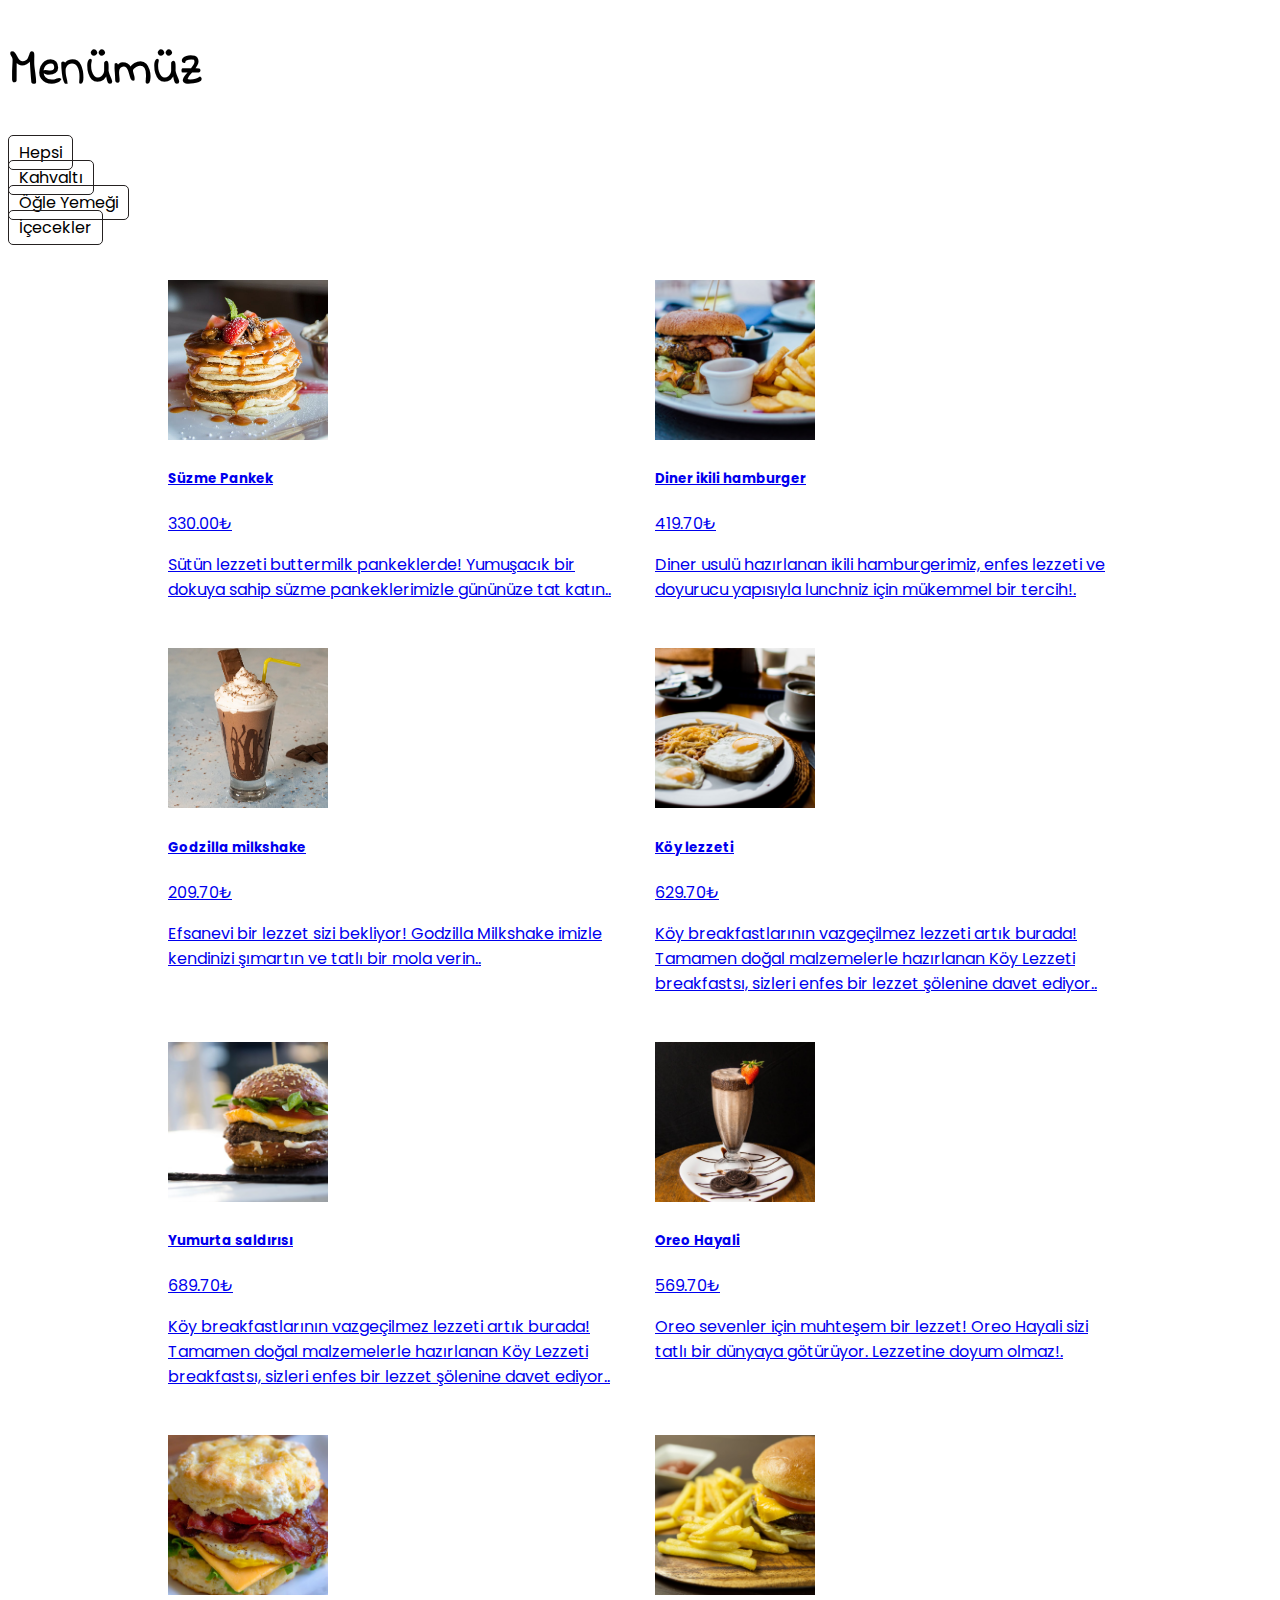
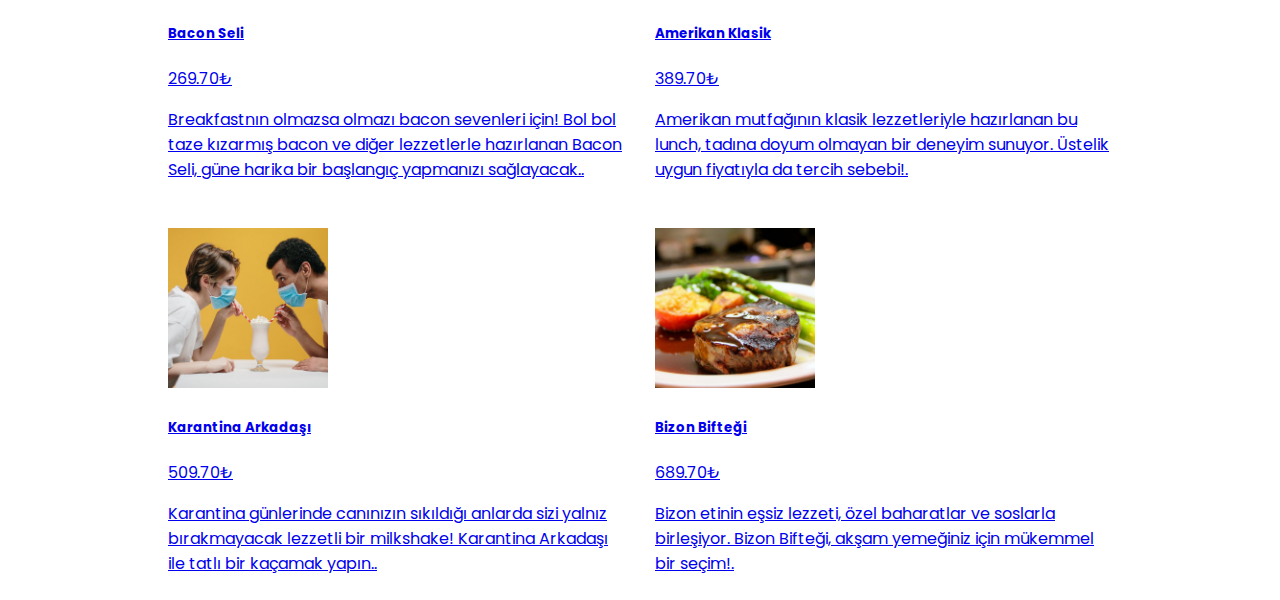
<file: index.html>
<!DOCTYPE html>
<html lang="en">

<head>
    <meta charset="UTF-8">
    <meta name="viewport" content="width=device-width, initial-scale=1.0">
    <title>QR Menu</title>
    <link rel="stylesheet" href="style.css">

    <link href="https://cdn.jsdelivr.net/npm/bootstrap@5.3.6/dist/css/bootstrap.min.css" rel="stylesheet"
        integrity="sha384-4Q6Gf2aSP4eDXB8Miphtr37CMZZQ5oXLH2yaXMJ2w8e2ZtHTl7GptT4jmndRuHDT" crossorigin="anonymous">
</head>

<body>

    <h1 class="heading text-center mt-5 fw-bold">Menümüz</h1>

    <div id="buttons" class="d-flex align-items-center justify-content-center mt-3 gap-3">
        <div>
            <label for="all">Hepsi</label>
            <input type="radio" id="all" name="category">
        </div>
        <div>
            <label for="Breakfast">Kahvaltı</label>
            <input type="radio" id="Breakfast" name="category">
        </div>
        <div>
            <label for="Lunch">Öğle Yemeği</label>
            <input type="radio" id="Lunch" name="category">
        </div>
        <div>
            <label for="Shakes">İçecekler</label>
            <input type="radio" id="Shakes" name="category">
        </div>
    </div>


    <div id="menu-list" class="mb-4">
        <!-- <div id="card" class="d-flex flex-column flex-md-row text-dark gap-3">
            <img class="rounded img-fluid shadow" src="images/item-1.jpeg" alt="">

            <div>
                <div class="d-flex justify-content-between">
                    <h5>Süzme Pankek</h5>
                    <p class="fw-bold text-success">550.00₺</p>
                </div>

                <p class="lead">Lorem ipsum dolor sit amet consectetur adipisicing elit. Voluptatibus mollitia, ab ad
                    ipsam
                    explicabo, blanditiis asperiores minus obcaecati nulla laborum distinctio eaque esse, consequatur
                    nihil quae officia exercitationem aperiam eos!</p>

            </div>
        </div>
         -->


    </div>


    <script src="js/main.js" type="module"></script>
</body>

</html>
</file>
<file: style.css>
@import url("https://fonts.googleapis.com/css2?family=Indie+Flower&family=Poppins:ital,wght@0,100;0,200;0,300;0,400;0,500;0,600;0,700;0,800;0,900;1,100;1,200;1,300;1,400;1,500;1,600;1,700;1,800;1,900&display=swap");

body {
  font-family: "Poppins", serif;
}
.heading {
  font-family: "Indie Flower", serif;
  font-size: 50px;
}

#buttons label{
padding: 5px 10px;
border: 1px solid rgb(37, 33, 33);
border-radius: 5px;
cursor: pointer;
transition: all 0.5s ease;
}

#buttons input{
    display: none;
}

#buttons label:hover{
    background-color: black;
    color: white;
}

div:has(input:checked)>label{
    background-color: black;
    color: white;
}

#card img{
    width: 160px;
    height: 160px;
    object-fit: cover;

}

#menu-list{
    display: grid;
    grid-template-columns: repeat(auto-fill,minmax(400px,1fr));
    padding: 40px 160px 0;
    gap: 30px;
}

@media (max-width: 767.98px) {
  #menu-list {
    padding: 20px 50px 0;
    grid-template-columns: 1fr; /* Tek sütun yap */
    gap: 20px;
  }

  #card img {
    width: 100%;
    height: auto;
  }

  #buttons {
    flex-wrap: wrap;
    gap: 10px;
    padding: 0 10px;
  }

  #buttons > div {
    flex: 0 1 auto; 
    text-align: center;
  }
}
</file>
